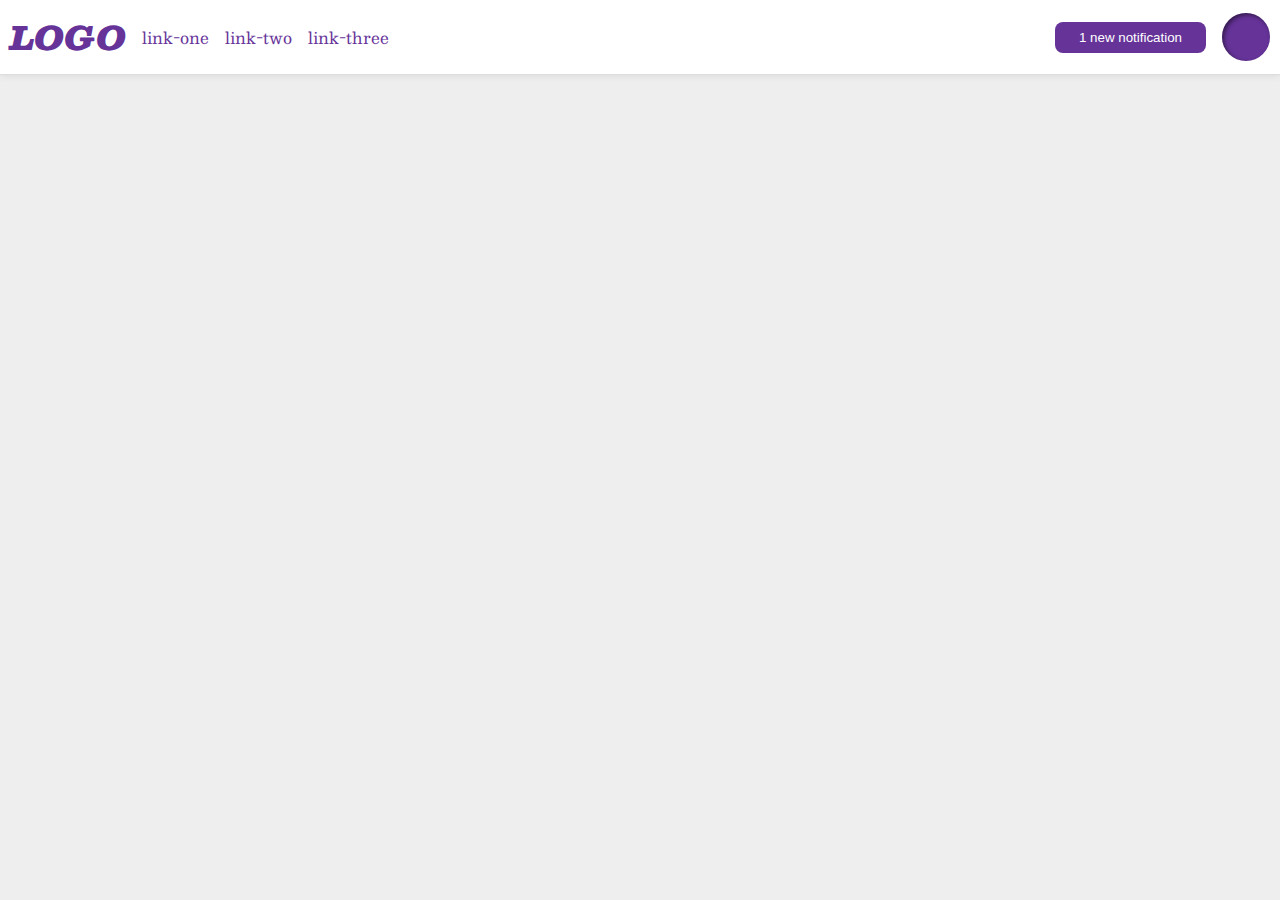
<file: flex/03-flex-header-2/index.html>
<!DOCTYPE html>
<html lang="en">
  <head>
    <meta charset="UTF-8">
    <meta http-equiv="X-UA-Compatible" content="IE=edge">
    <meta name="viewport" content="width=device-width, initial-scale=1.0">
    <title>Flex Header 2</title>
    <link rel="stylesheet" href="style.css">
  </head>
  <body>
    <div class="header">
      <div class="left">
        <div class="logo">
          LOGO
        </div>
        <ul class="links">
          <li><a href="google.com">link-one</a></li>
          <li><a href="google.com">link-two</a></li>
          <li><a href="google.com">link-three</a></li>
        </ul>
      </div>
      <div class="right">
        <button class="notifications">
          1 new notification
        </button>
        <div class="profile-image"></div>
      </div>
    </div>
  </body>
</html>
</file>
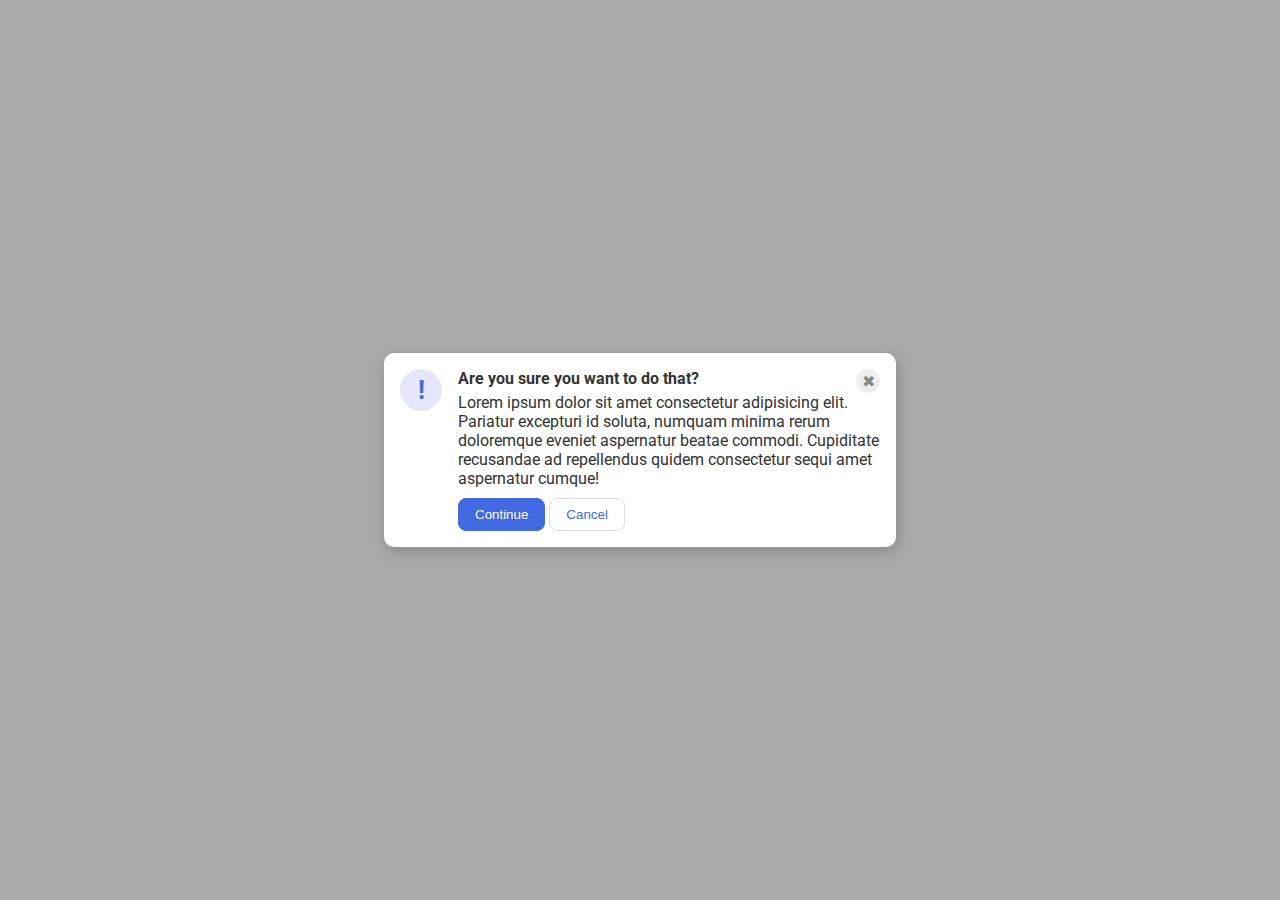
<file: flex/05-flex-modal/index.html>
<!DOCTYPE html>
<html lang="en">
  <head>
    <meta charset="UTF-8">
    <meta http-equiv="X-UA-Compatible" content="IE=edge">
    <meta name="viewport" content="width=device-width, initial-scale=1.0">
    <link rel="stylesheet" href="style.css">
    <title>Modal</title>
  </head>
  <body>
    <div class="modal">
      <div class="icon">!</div>
      <div class="content">
        <div class="areyou">
          <div class="header">Are you sure you want to do that?</div>
          <button class="close-button">✖</button>
        </div>
        <div class="text">Lorem ipsum dolor sit amet consectetur adipisicing elit. Pariatur excepturi id soluta, numquam minima rerum doloremque eveniet aspernatur beatae commodi. Cupiditate recusandae ad repellendus quidem consectetur sequi amet aspernatur cumque!</div>
        <div class="click">
          <button class="continue">Continue</button>
          <button class="cancel">Cancel</button>
        </div>
      </div>
    </div>
  </body>
</html>
</file>
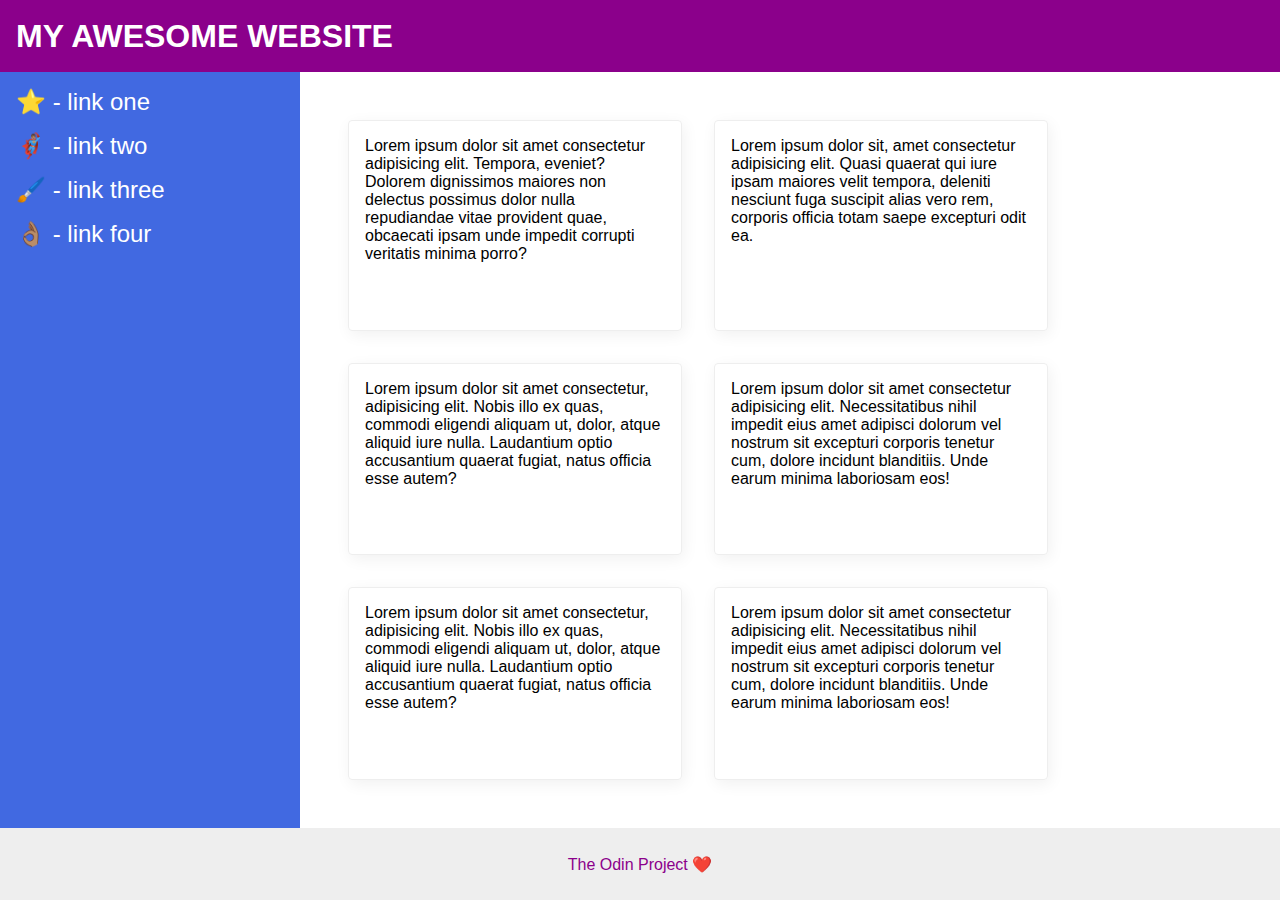
<file: flex/07-flex-layout-2/index.html>
<!DOCTYPE html>
<html lang="en">
  <head>
    <meta charset="UTF-8">
    <meta http-equiv="X-UA-Compatible" content="IE=edge">
    <meta name="viewport" content="width=device-width, initial-scale=1.0">
    <title>The Holy Grail</title>
    <link rel="stylesheet" href="style.css">
  </head>
  <body>
    <div class="header">
      MY AWESOME WEBSITE
    </div>
    <div class="content">
      <div class="sidebar">
        <ul>
          <li><a href="#">⭐ - link one</a></li>
          <li><a href="#">🦸🏽‍♂️ - link two</a></li>
          <li><a href="#">🖌️ - link three</a></li>
          <li><a href="#">👌🏽 - link four</a></li>
        </ul>
      </div>

      <div class="notes">
        <div class="card">Lorem ipsum dolor sit amet consectetur adipisicing elit. Tempora, eveniet? Dolorem dignissimos maiores non delectus possimus dolor nulla repudiandae vitae provident quae, obcaecati ipsam unde impedit corrupti veritatis minima porro?</div>
        <div class="card">Lorem ipsum dolor sit, amet consectetur adipisicing elit. Quasi quaerat qui iure ipsam maiores velit tempora, deleniti nesciunt fuga suscipit alias vero rem, corporis officia totam saepe excepturi odit ea.</div>
        <div class="card">Lorem ipsum dolor sit amet consectetur, adipisicing elit. Nobis illo ex quas, commodi eligendi aliquam ut, dolor, atque aliquid iure nulla. Laudantium optio accusantium quaerat fugiat, natus officia esse autem?</div>
        <div class="card">Lorem ipsum dolor sit amet consectetur adipisicing elit. Necessitatibus nihil impedit eius amet adipisci dolorum vel nostrum sit excepturi corporis tenetur cum, dolore incidunt blanditiis. Unde earum minima laboriosam eos!</div>
        <div class="card">Lorem ipsum dolor sit amet consectetur, adipisicing elit. Nobis illo ex quas, commodi eligendi aliquam ut, dolor, atque aliquid iure nulla. Laudantium optio accusantium quaerat fugiat, natus officia esse autem?</div>
        <div class="card">Lorem ipsum dolor sit amet consectetur adipisicing elit. Necessitatibus nihil impedit eius amet adipisci dolorum vel nostrum sit excepturi corporis tenetur cum, dolore incidunt blanditiis. Unde earum minima laboriosam eos!</div>
      </div>
    </div>
    <div class="footer">
      The Odin Project ❤️
    </div>
  </body>
</html>
</file>
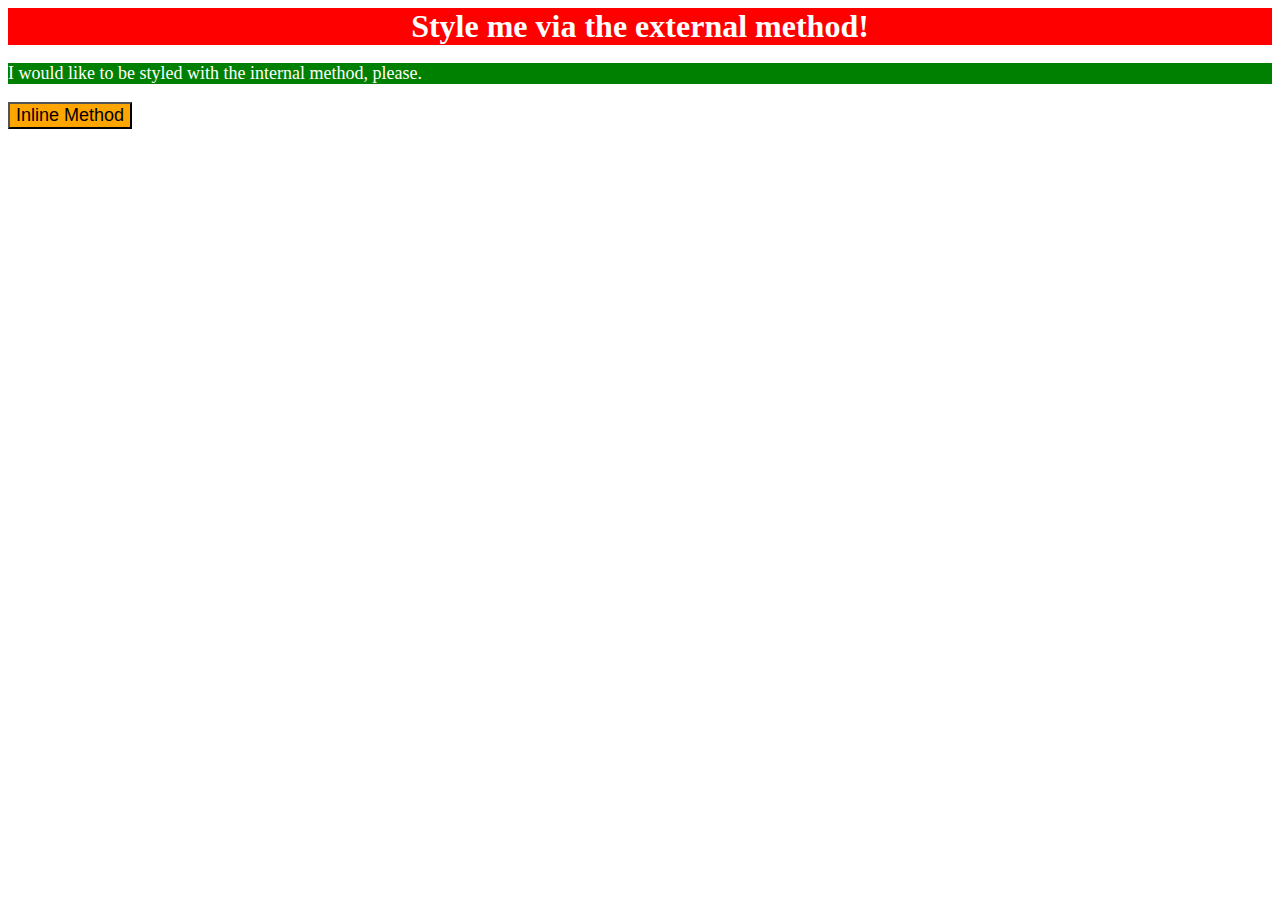
<file: foundations/01-css-methods/index.html>
<!DOCTYPE html>
<html lang="en">
  <head>
    <link rel="stylesheet" href="style.css">
    <meta charset="UTF-8">
    <meta http-equiv="X-UA-Compatible" content="IE=edge">
    <meta name="viewport" content="width=device-width, initial-scale=1.0">
    <title>Methods for Adding CSS</title>
    <style>
      p {
        color:white;
        background-color: green;
        font-size: 18px;
      }
    </style>
  </head>
  <body>
    <div>Style me via the external method!</div>
    <p>I would like to be styled with the internal method, please.</p>
    <button style="background-color: orange; 
    font-size: 18px;">Inline Method</button>
  </body>
</html>
<!-- * `p`: a green background, white text, and a font size 
  of 18px

  * `button`: an orange background and a font size of 
  18px -->
</file>
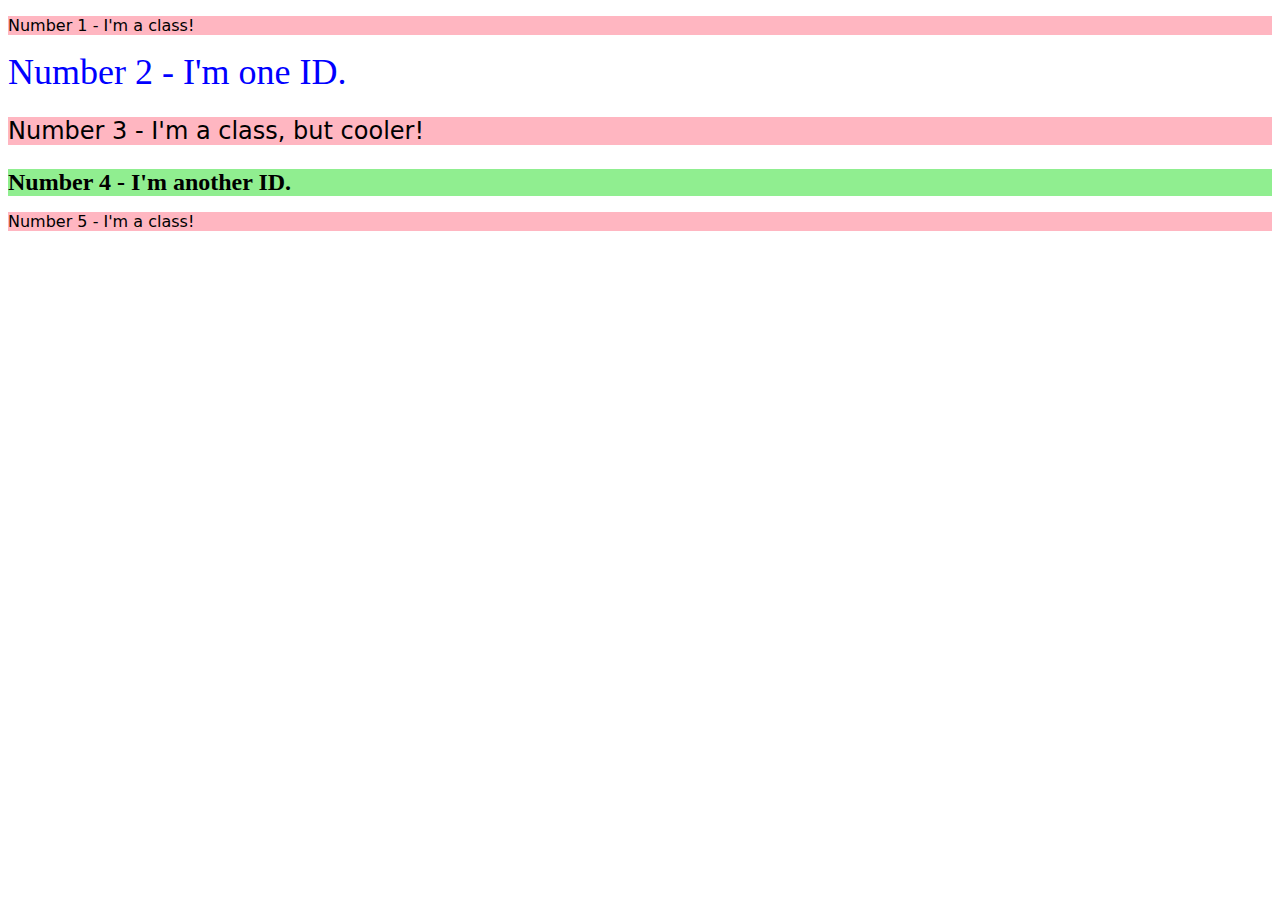
<file: foundations/02-class-id-selectors/index.html>
<!DOCTYPE html>
<html lang="en">
  <head>
    <meta charset="UTF-8">
    <meta http-equiv="X-UA-Compatible" content="IE=edge">
    <meta name="viewport" content="width=device-width, initial-scale=1.0">
    <title>Class and ID Selectors</title>
    <link rel="stylesheet" href="style.css">
  </head>
  <body>
    <p class="class15">Number 1 - I'm a class!</p>
    <div id="num2">Number 2 - I'm one ID.</div>
    <p class="class3">Number 3 - I'm a class, but cooler!</p>
    <div id="num4">Number 4 - I'm another ID.</div>
    <p class="class15">Number 5 - I'm a class!</p>
  </body>
</html>
</file>
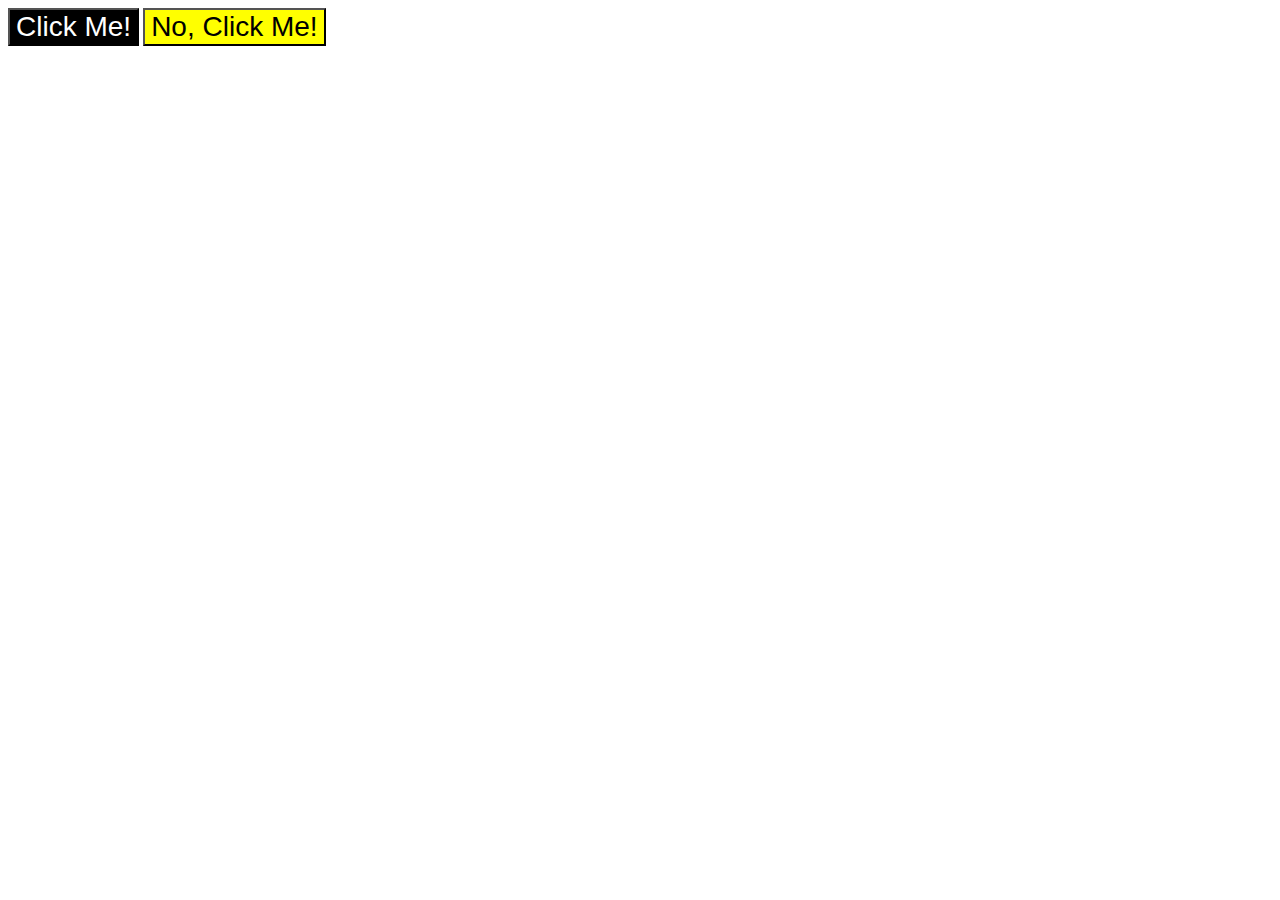
<file: foundations/03-grouping-selectors/index.html>
<!DOCTYPE html>
<html lang="en">
  <head>
    <meta charset="UTF-8">
    <meta http-equiv="X-UA-Compatible" content="IE=edge">
    <meta name="viewport" content="width=device-width, initial-scale=1.0">
    <title>Grouping Selectors</title>
    <link rel="stylesheet" href="style.css">
  </head>
  <body>
    <button class="butt1">Click Me!</button>
    <button class="butt2">No, Click Me!</button>
  </body>
</html>


<!-- * **The first element**: a black background and white
  text

* **The second element**: a yellow background

* **Both elements**: a font size of 28px and a list of 
fonts containing `Helvetica` and `Times New Roman`, 
with `sans-serif` as a fallback 
-->
</file>
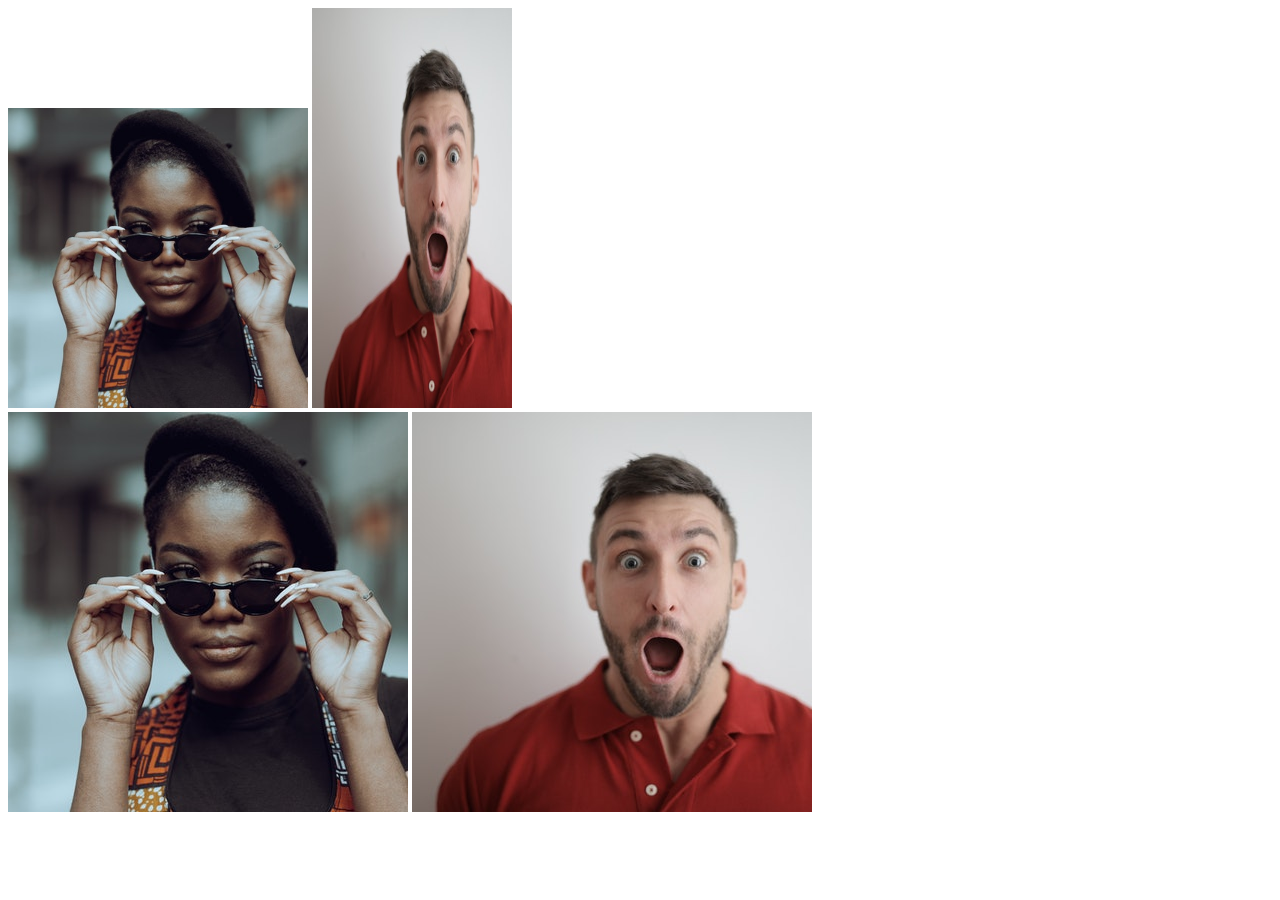
<file: foundations/04-chaining-selectors/index.html>
<!DOCTYPE html>
<html lang="en">
  <head>
    <meta charset="UTF-8">
    <meta http-equiv="X-UA-Compatible" content="IE=edge">
    <meta name="viewport" content="width=device-width, initial-scale=1.0">
    <title>Chaining Selectors</title>
    <link rel="stylesheet" href="style.css">
  </head>
  <body>
    <!-- Check image source path. Review Foundations lesson - Links and Images -->
    <!-- Use the classes BELOW this line -->
    <div>
      <img class="avatar proportioned" src="./image/woman.jpg" alt="Woman with glasses">
      <img class="avatar distorted" src="./image/man.jpg" alt="Man with surprised expression">
    </div>
    <!-- Use the classes ABOVE this line -->
    <div>
      <img class="original proportioned" src="./image/woman.jpg" alt="Woman with glasses">
      <img class="original distorted" src="./image/man.jpg" alt="Man with surprised expression">
    </div>
  </body>
</html>
</file>
<file: flex/03-flex-header-2/style.css>
/* this is some magical font-importing.  
you'll learn about it later. */
@import url('https://fonts.googleapis.com/css2?family=Besley:ital,wght@0,400;1,900&display=swap');

body {
  margin: 0;
  background: #eee;
  font-family: Besley, serif;
  /* display: flex; */
}

.header {
  background: white;
  border-bottom: 1px solid #ddd;
  box-shadow: 0 0 8px rgba(0,0,0,.1);
  display: flex;
  padding: 10px;
  /* align-items: center; */
  justify-content: space-between;
}

.profile-image {
  background: rebeccapurple;
  box-shadow: inset 2px 2px 4px rgba(0,0,0,.5);
  border-radius: 50%;
  width: 48px;
  height: 48px;
}

.logo {
  color: rebeccapurple;
  font-size: 32px;
  font-weight: 900;
  font-style: italic;
}

button {
  border: none;
  border-radius: 8px;
  background: rebeccapurple;
  color: white;
  padding: 8px 24px;
  /* margin-right: 15px; */
  /* display: flex;
  gap: 8px;
  align-items: center;
  height: 35px;
  justify-content: center;
  flex-shrink: 0; */
}

a {
  /* this removes the line under our links */
  text-decoration: none;
  color: rebeccapurple;
}

ul {
  list-style-type: none;
  display: flex;
  gap: 16px;
  /* margin-right: auto; */
  margin: 0;
  padding: 0;
}

.left, .right {
  display:flex;
  gap: 16px;
  align-items: center;
  /* justify-content: space-between; */
}
</file>
<file: flex/05-flex-modal/style.css>
@import url('https://fonts.googleapis.com/css2?family=Roboto:wght@400;700&display=swap');

html, body {
  height: 100%;
}

body {
  font-family: Roboto, sans-serif;
  margin: 0;
  background: #aaa;
  color: #333;
  /* I'll give you this one for free lol */
  display: flex;
  align-items: center;
  justify-content: center;
}

.modal {
  background: white;
  width: 480px;
  border-radius: 10px;
  box-shadow: 2px 4px 16px rgba(0,0,0,.2);
  display: flex;
  /* flex-direction: column; */
  padding: 16px;
  gap: 16px;
}

.icon {
  color: royalblue;
  font-size: 26px;
  font-weight: 700;
  background: lavender;
  width: 42px;
  height: 42px;
  border-radius: 50%;
  display: flex;
  align-items: center;
  justify-content: center;
  flex-shrink: 0;
}

.close-button {
  background: #eee;
  border-radius: 50%;
  color: #888;
  font-weight: 400;
  font-size: 16px;
  height: 24px;
  width: 24px;
  display: flex;
  align-items: center;
  justify-content: center;
  border: 1px solid #eee;
  padding: 0;
}

button {
  cursor: pointer;
  padding: 8px 16px;
  border-radius: 8px;
}

button.continue {
  background: royalblue;
  border: 1px solid royalblue;
  color: white;
}

button.cancel {
  background: white;
  border: 1px solid #ddd;
  color: royalblue;
}

/* .content {
  display: flex;
  flex-direction: column;
} */

.areyou {
  display: flex;
  justify-content: space-between;
}

.header {
  font-weight: bold; 
}

.text {
  margin-bottom: 10px;
}
</file>
<file: flex/07-flex-layout-2/style.css>
body {
  font-family: -apple-system, BlinkMacSystemFont, 'Segoe UI', Roboto, Oxygen, Ubuntu, Cantarell, 'Open Sans', 'Helvetica Neue', sans-serif;
  margin: 0;
  min-height: 100vh;
  display: flex;
  flex-direction: column;
  /* justify-content: space-between; */
}

.header {
  height: 72px;
  background: darkmagenta;
  color: white;
  display: flex;
  align-items: center;
  padding: 0 16px;
  font-weight: bold;
  font-size: 32px;
}

.footer {
  height: 72px;
  background: #eee;
  color: darkmagenta;
  display: flex;
  justify-content: center;
  align-items: center;
}

.sidebar {
  width: 300px;
  background: royalblue;
  box-sizing: border-box;
  flex-shrink: 0;
  padding: 16px;
}

.card {
  border: 1px solid #eee;
  box-shadow: 2px 4px 16px rgba(0,0,0,.06);
  border-radius: 4px;
  width: 300px;
  padding: 16px;
  margin: 16px;
}

.content {
  display: flex;
  flex: 1;
}

.notes {
  display: flex;
  flex-wrap: wrap;
  padding: 32px;
}

a {
  color: white;
  text-decoration: none;
  font-size: 24px;
}

ul {
  list-style-type: none;
  margin: 0;
  padding: 0;
}

li {
  margin-bottom: 16px;
}
</file>
<file: foundations/01-css-methods/style.css>
div {
    color:white;
    background-color: red;
    font-size: 32px;
    text-align: center;
    font-weight: bold;
}
</file>
<file: foundations/02-class-id-selectors/style.css>
.class15,
.class3 {
    background-color: lightpink;
    font-family: Verdana, "DejaVu Sans", sans-serif;
}

.class3 {
    font-size: 24px;
}

#num2 {
    color: blue;
    font-size: 36px;
}

#num4 {
    background-color: lightgreen;
    font-size: 24px;
    font-weight: bold;
}
/*
* **All odd numbered elements**: a light red/pink 
background, and a list of fonts containing 
`Verdana` and `DejaVu Sans` with `sans-serif` as a 
fallback

* **The second element**: blue text and a font size of 36px

* **The third element**: in addition to the styles for 
all odd numbered elements, add a font size of 24px

* **The fourth element**: a light green background, a 
font size of 24px, and bold
*/
</file>
<file: foundations/03-grouping-selectors/style.css>
.butt1 {
    background-color: black;
    color: white;
}

.butt2 {
    background-color: yellow;
}

.butt1,
.butt2 {
    font-size: 28px;
    font-family: Helvetica, "TImes New Roman", sans-serif;
}
/* * **The first element**: a black background and white text

* **The second element**: a yellow background

* **Both elements**: a font size of 28px and a list of 
fonts containing `Helvetica` and `Times New Roman`, with 
`sans-serif` as a fallback  */
</file>
<file: foundations/04-chaining-selectors/style.css>
/* Add CSS Styling

* Make the element with both the `avatar` and 
`proportioned` classes 300 pixels wide, then give 
it a height so that it retains its original square 
proportions (don't hardcode in a pixel value for the 
height!).

* Make the element with both the `avatar` and `distorted` 
classes 200 pixels wide, then make its height twice as big 
as its width (here you should hardcode in a pixel value). 
*/

.avatar.proportioned {
    height: auto;
    width: 300px;
}

.avatar.distorted {
    width: 200px;
    height: 400px;
}
</file>
